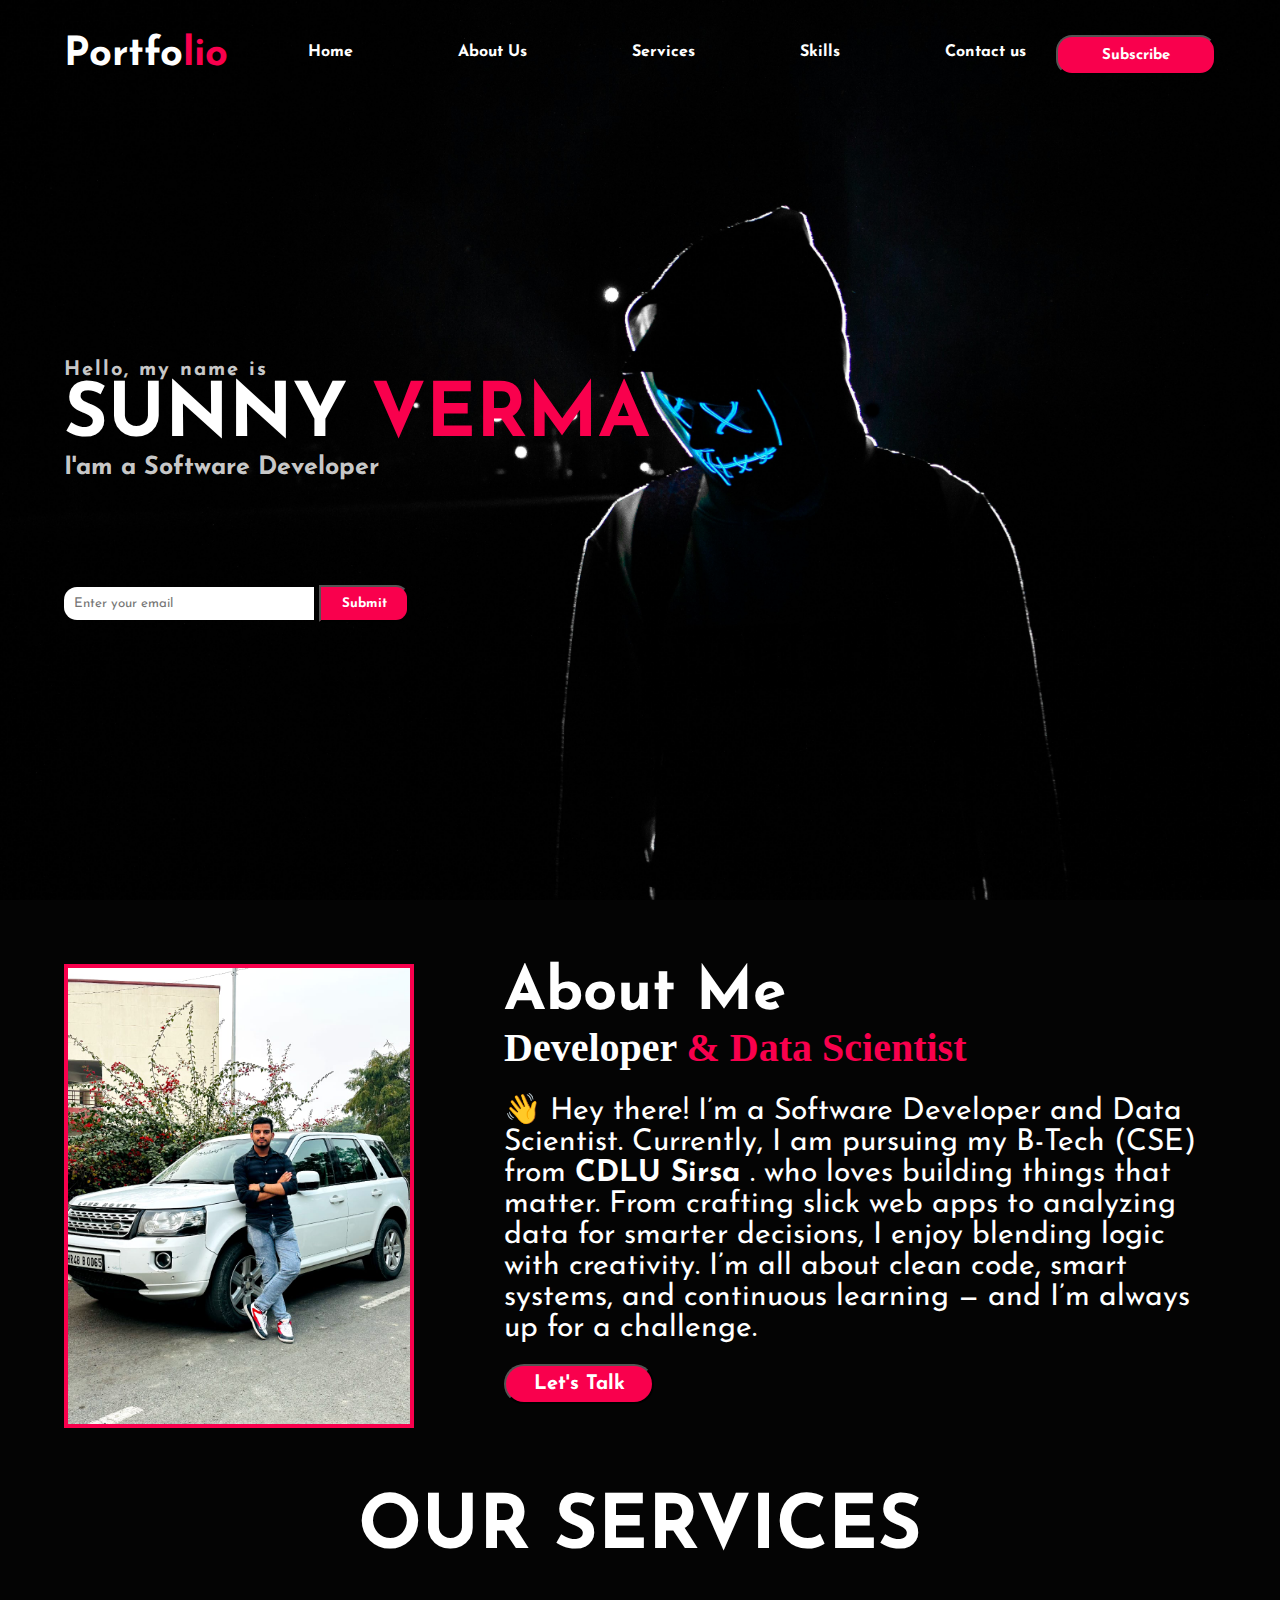
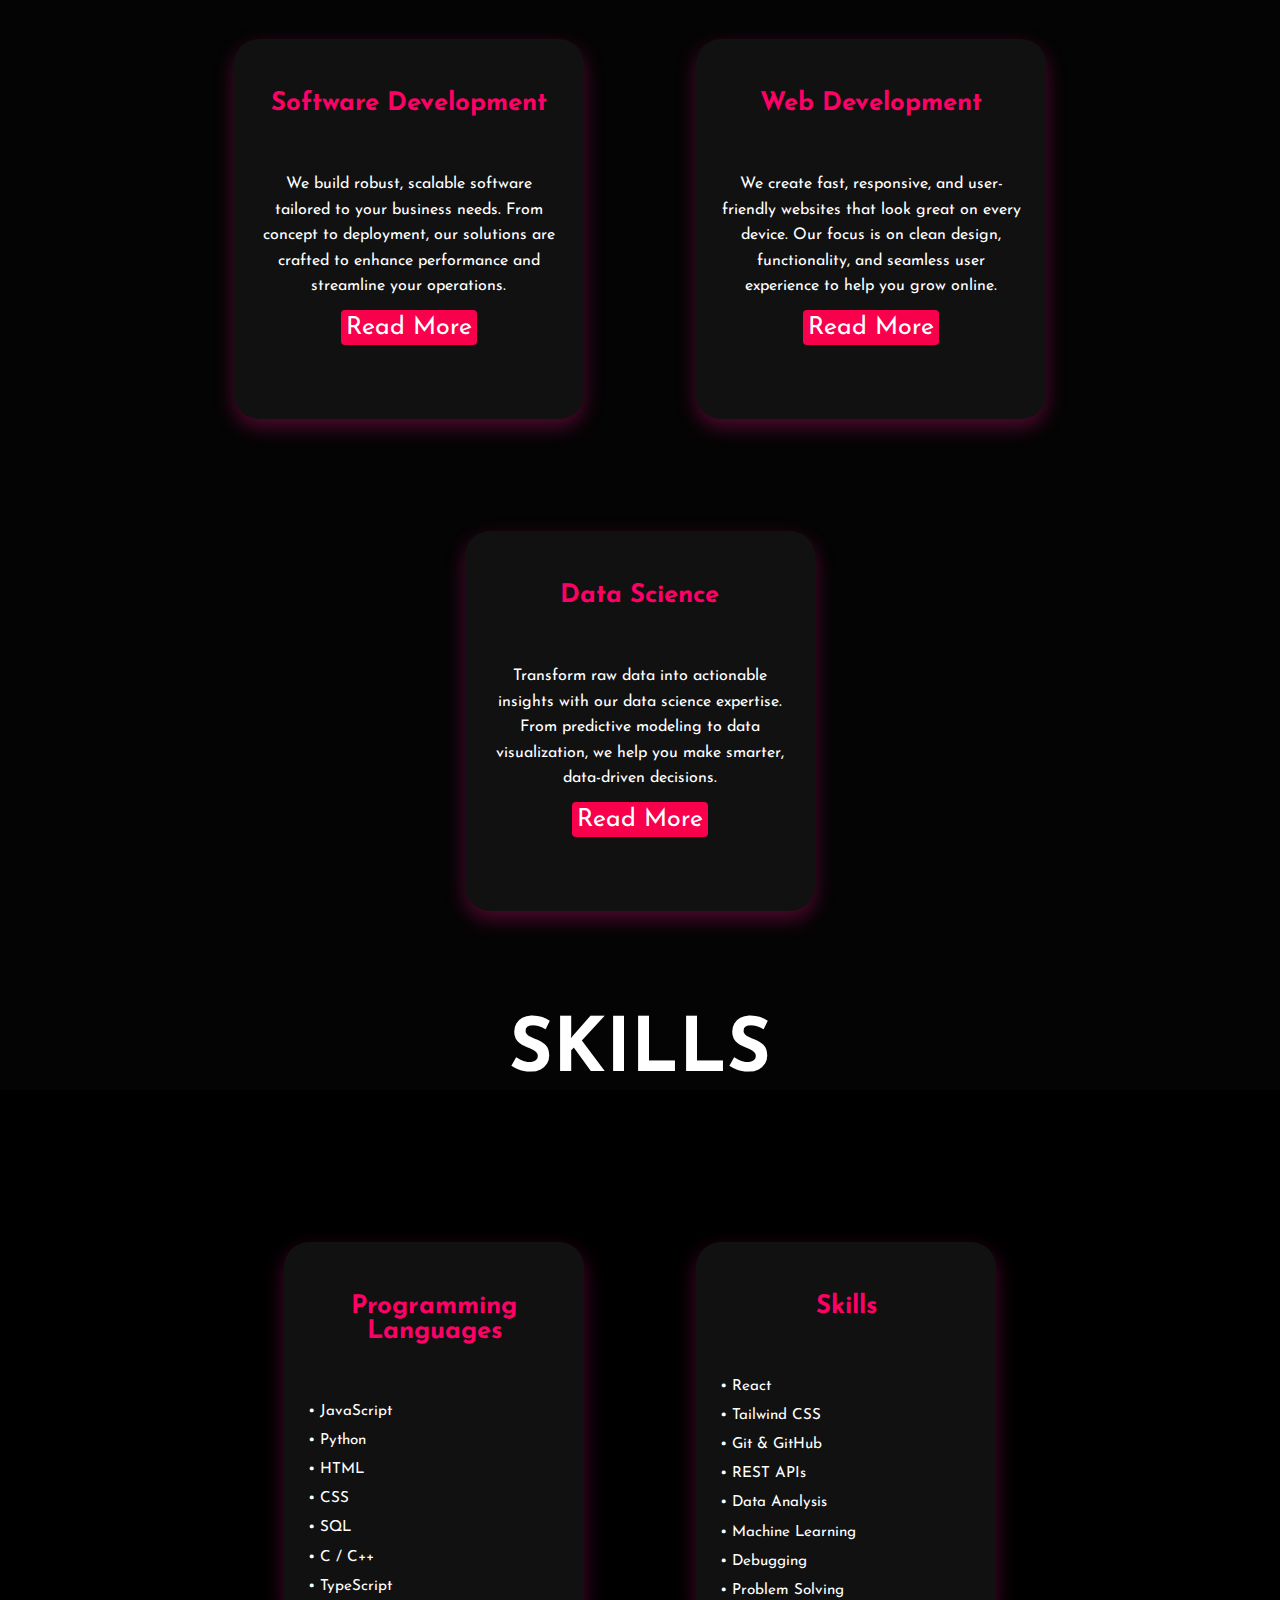
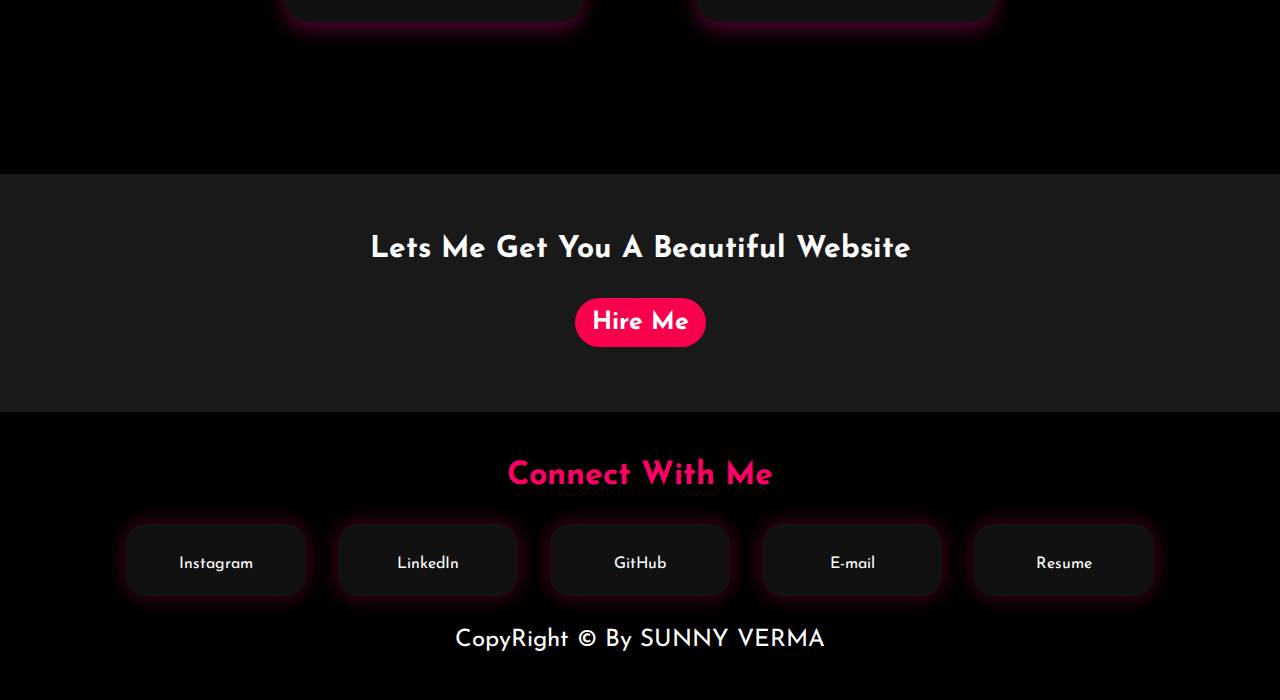
<file: index.html>
<!DOCTYPE html>
<html lang="en">

<head>
  <meta charset="UTF-8">
  <meta http-equiv="X-UA-Compatible" content="IE=edge">
  <meta name="viewport" content="width=\, initial-scale=1.0">
  <title>MY PORTFOLIO</title>
  <link rel="stylesheet" href="stylr.css">
  <link rel="preconnect" href="https://fonts.googleapis.com">
  <link rel="preconnect" href="https://fonts.gstatic.com" crossorigin>
  <link href="https://fonts.googleapis.com/css2?family=Josefin+Sans&display=swap" rel="stylesheet">
</head>

<body>
  <DIV class="hero">
    <nav>
      <ul>
        <h2 class="logo">Portfo<span>lio</span></h2>
        <li class="home_link"> <a href="">Home</a> </li>
        <li> <a href="#aboutPage">About Us</a></li>
        <li> <a href="#servicePage">Services</a></li>
        <li><a href="#Skillpage">Skills</a></li>

        <li> <a href="./index2.html">Contact us</a></li>

      </ul>
      <button class="btn"> <a href="#">Subscribe</a></button>
    </nav>
    <div class="content" location.href="#automatic-scroll" ;>
      <h4>Hello, my name is </h4>
      <h1>SUNNY <span>VERMA</span></h1>
      <h3>I'am a Software Developer</h3>

    </div>
    <div class="newslatter">
      <form action="">
        <input type="Email" name="" id="" placeholder="Enter your email">
        <button><a href="#">Submit</a></button>
      </form>
    </div>
  </DIV>


  <!-- about us THIS IS ABOUT ME THAT HOW YOU ARE DOING A GREAT DEAL -->
  <section class="about" id="aboutPage">
    <div class="main">
      <img src="my.jpg" alt="">
      <div class="about-text">
        <h2>About Me</h2>
        <h5>Developer <span>& Data Scientist </span></h5>

        <p> 👋 Hey there!
          I’m a Software Developer and Data Scientist. Currently, I am pursuing my B-Tech (CSE) from <b> CDLU Sirsa
          </b>. who loves building things that matter. From crafting slick web
          apps to analyzing data for smarter decisions, I enjoy blending logic with creativity. I’m all about clean
          code, smart systems, and continuous learning — and I’m always up for a challenge.
        </p>
        <button class="btnn">Let's Talk</button>
      </div>

    </div>
  </section>
  <!-- service -->
  <div class="service" id="servicePage">
    <div class="title">
      <h2>OUR SERVICES</h2>

    </div>
    <div class="box">
      <div class="card">
        <i class="fa-regular fa-bars"></i>
        <h5>Software Development</h5>
        <div class="pra">
          <p>We build robust, scalable software tailored to your business needs. From concept to deployment, our
            solutions are crafted to enhance performance and streamline your operations.

          </p>
          <p style="text-align:center ;">
            <a class="button" href="#">Read More</a>
          </p>
        </div>
      </div>
      <div class="card">
        <i class="fa-regular fa-bell"></i>
        <h5>Web Development</h5>
        <div class="pra">
          <p>We create fast, responsive, and user-friendly websites that look great on every device. Our focus is on
            clean design, functionality, and seamless user experience to help you grow online.

          </p>
          <p style="text-align:center ;">
            <a class="button" href="#">Read More</a>
          </p>
        </div>
      </div>
      <div class="card">
        <i class="fa-regular fa-user"></i>
        <h5>Data Science</h5>
        <div class="pra">
          <p>Transform raw data into actionable insights with our data science expertise. From predictive modeling to
            data visualization, we help you make smarter, data-driven decisions.

          </p>
          <p style="text-align:center ;">
            <a class="button" href="#">Read More</a>
          </p>
        </div>
      </div>
    </div><br><br>
  </div>
  <div class="service" id="servicePage">
    <div class="title">
    <a name="Skillpage">

      <h2>SKILLS</h2>

    </div>
    <section style="background-color: #000; padding: 3rem 0;">
      <div class="box">
        <div class="box">
          <!-- Programming Languages Card -->
          <div class="card">
            <h5>Programming Languages</h5>
            <div class="pra">
              <!-- <p>
              Here are the programming languages I work with regularly. These are the tools I use to bring ideas to life with clean, efficient, and scalable code.
            </p> -->
              <div style="margin-top: 1rem;">
                <p>• JavaScript</p>
                <p>• Python</p>
                <p>• HTML</p>
                <p>• CSS</p>
                <p>• SQL</p>
                <p>• C / C++</p>
                <p>• TypeScript</p>
              </div>
            </div>
          </div>

          <!-- Skills Card -->
          <div class="card">
            <h5>Skills</h5>
            <div class="pra">
              <!-- <p>
              These are some of the core skills I’ve developed through hands-on experience and projects across web, software, and data science domains.
            </p> -->
              <div style="margin-top: 1rem;">
                <p>• React</p>
                <p>• Tailwind CSS</p>
                <p>• Git & GitHub</p>
                <p>• REST APIs</p>
                <p>• Data Analysis</p>
                <p>• Machine Learning</p>
                <p>• Debugging</p>
                <p>• Problem Solving</p>
              </div>
            </div>
          </div>
        </div>

      </div>
    </section>


    <!-- COntact me -->
    <div class="contact">
      <p>Lets Me Get You A Beautiful Website</p>
      <h3><a class="buttonn" href="./index2.html"> Hire Me</a></h3>

    </div><br><br>
    <footer>
      <section class="social-section">
        <h2 class="social-heading">Connect With Me</h2>
        <div class="social-icons">
          <a href="https://instagram.com/sunny._.hr.20" target="_blank" class="social-card">
            <i class="fab fa-github"></i>
            <span>Instagram</span>
          </a>
          <a href="https://linkedin.com/in/sunny-verma-27707830b" target="_blank" class="social-card">
            <i class="fab fa-linkedin"></i>
            <span>LinkedIn</span>
          </a>
          <a href="https://github.com/Sunny1260" target="_blank" class="social-card">
            <i class="fab fa-twitter"></i>
            <span>GitHub</span>
          </a>
          <a href="mailto:sunnyverma1260@gmail.com?subject=Want to connect!" target="_blank" class="social-card">
            <i class="fab fa-Gmail"></i>
            <span>E-mail</span>
            <a href="https://drive.google.com/file/d/1FKpXrkJaNR3xxLe8TfZP_DcHBW-cX8uG/view?usp=sharing" target="_blank" class="social-card">
              <i class="fab fa-Resume"></i>
              <span>Resume</span>
            </a>
          </a>
        </div>
        <p class="copyright">CopyRight &copy; By SUNNY VERMA</p>
      </section>      
    </footer> 
</body>



</html>
</file>
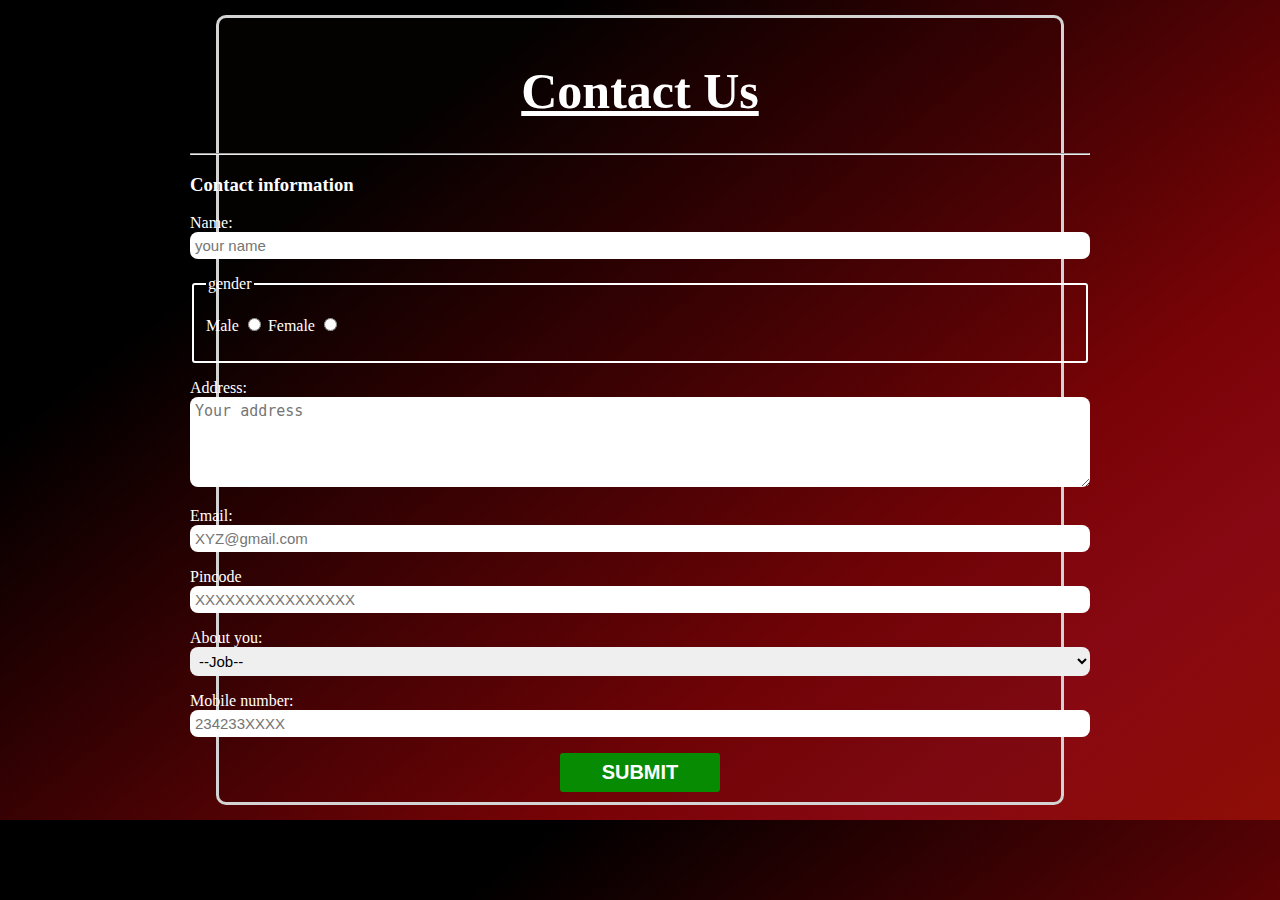
<file: index2.html>
<!DOCTYPE html>
<html lang="en">

<head>
    <meta charset="UTF-8">
    <meta http-equiv="X-UA-Compatible" content="IE=edge">
    <meta name="viewport" content="width=device-width, initial-scale=1.0">
    <title>Contact form</title>
    <style>
        * {
            box-sizing: border-box;
            color: #fff;
        }

        body {
            font-family: Verdana, Geneva, Tahoma, sans-series;
            margin: 15px 34px;
            background-color: black;
            display: flex;
            justify-content: center;
            align-items: center;
            flex-direction: column;
            background: rgb(0,0,0);
background: linear-gradient(142deg, rgba(0,0,0,1) 24%, rgba(121,3,6,1) 70%, rgba(135,8,18,1) 83%, rgba(142,13,6,1) 100%);
        }
        h1,h3{
            color: #fff;
        }
        .container {
            background-color: #240e0e1a;
            padding: 10px 20px;
            border: 3px solid lightgray;
            border-radius: 10px;
            width: 70%;
        }

        input[type="text"],
        input[type="email"],
        input[type="number"],
        input[type="date"],
        select,
        textarea {
            width: 100%;
            border-radius: 8px;
            /* border: 1px solid black; */
            padding: 5px;
            font-size: 15px;
            outline: none;
            border: none;
            padding: 5px;
            color: black;
        }

        fieldset {
            border-radius: 3px;
            border: 1px solid rgb(4, 4, 4);
        }

        #btn {
            background-color: rgb(7, 139, 3);
            color: white;
            font-size: 20px;
            border-radius: 3px;
            padding: 8px 10px;
            width: 20%;
            border: none;
            font-weight: 600;
        }
        #btn:hover{
            background-color: rgb(3, 103, 3);
        }

        .paytext {
            text-align: center;
            font-size: 50px;
            text-decoration: underline;
        }
        form{
            display: flex;
            justify-content: center;
            align-items: center;
            flex-direction: column;
        }
        .formContent{
            width: 100vh;
        }
        fieldset{
            border: 2px solid #fff;
            color: #fff;
        }
        textarea{
            max-width: 100%;
            min-width: 100%;
            max-height: 90px;
            min-height: 90px;
        }
        .op{
            color: black;
        }
    </style>

</head>

<body>

    <div class="container">
        <form action="">
            <div class="formContent">           
            <h1 class="paytext">Contact Us</h1>
            <hr>
            <h3>Contact information</h3>
            <p> Name: <input type="text" name="name" placeholder="your name"></p>
            <fieldset>
                <legend>gender</legend>
                <p>
                    Male <input type="radio" name="gender" id="male">
                    Female <input type="radio" name="gender" id="female">
                </p>
            </fieldset>
            <p>
                Address: <textarea name="address" placeholder="Your address" id="34" cols="30" rows="10"></textarea>
            </p>
            <p>
                Email: <input type="email" name="email" id="email" placeholder="XYZ@gmail.com">
            </p>
            <p>
                Pincode <input type="number" name="pin" placeholder="XXXXXXXXXXXXXXXX" id="pin">
            </p>
            <p>


            </p>
            <p>About you:
                <select name="card_type" id="card_type" >
                    <option class="op" value="paytm">--Job--</option>
                    <option class="op" value="fadu">Student</option>
                    <option class="op" value="hp">SDE</option>
                    <option class="op" value="visa">Web Devlovper</option>
                    <option class="op" value="mastercard">Android Devloper</option>
                </select>
            </p>
            <p>
                Mobile number: <input type="number" name="card_number" id="card_number " placeholder="234233XXXX">
            </p>
            
        </div>
            <input id="btn" type="submit" value="SUBMIT">
        </form>
    </div>
</body>

</html>
</file>
<file: stylr.css>
*{
    margin: 0px;
    padding: 0px;
    font-family: 'Josefin Sans', sans-serif;
    box-sizing: border-box;
}
html{
    scroll-behavior: smooth;  
}
.hero{
    /* height: 100px ; */
    /* width: 100px; */
    background-image: url(back2.jpg);
    width: 100%;
    height: 100vh;
 background-size: cover;
 background-position: center;
}
nav{
    display: flex;
    align-items:center ;
    justify-content: space-between;
    padding-top: 35px;

padding-left:5%;
padding-right: 5%;
}
.logo{
    color: white;
    /* padding: 25px 60px; */
    font-size: 40px;
    float: left;
}
.logo span{
    color: #f9004d;
}
nav ul li{
    list-style-type: none;
    /* float: left; */
    display: inline-block;
    padding: 9px 20px;
 margin-left: 60px;
    text-decoration: none;
}
nav ul li a{
    text-decoration: none;
    color: white;
    font-weight: bold;
    transition: .4s ease-in-out;
    
}
nav ul li a:hover{
    text-decoration: none;
    color: #f9004d;
    font-weight: bold;

}
.btn
{
    margin-left: 10px;
    background-color: #f9004d;
    color: white;
    width: 160px;
    height: 40px;
    border-radius: 16px;
    
}
.btn a{
    
    color: white;
    text-decoration: none;
    font-family: 'Josefin Sans', sans-serif;
   font-size: 15px;
   font-weight: bold;
   border: 2px solid transparent;

}
.btn:hover{
    transform: scale(1.1);
}
.content{
    color: white;

    position: absolute;
    left: 5%;
    top: 40%;
     /* font-size: 30px; */
}
h1{
    color: white;
    font-size: 75px;
} 
h3{
    color: rgba(255, 255, 255, 0.8);
    letter-spacing: 0px;
    font-size: 25px;

}
h4{
    color: rgba(255, 255, 255, 0.8);
    letter-spacing: 2px;
    font-size: 20px;
}
.content span{
color: #f9004d;
}
.newslatter{
    position: absolute;
    top: 65%;
    left: 5%;

}

.newslatter form input{
    width: 250px;
       max-width: 100%;
       padding: 10px;
       border-top-left-radius: 13px;
       border-bottom-left-radius: 13px;
       margin-right: 0px;
       border: none;
}
.newslatter form input:focus{
    outline: none;
    width: 250px;
       max-width: 100%;
       padding: 10px;
       border-top-left-radius: 13px;
       border-bottom-left-radius: 13px;
       margin-right: 0px;
       border: none;
}

.newslatter form button{
    width: 90px;
       max-width: 100%;
       padding: 10px;
       border-top-right-radius: 13px;
       border-bottom-right-radius: 13px;
       margin-left: 0px;
       background-color: #f9004d;
       color: white;


}

.newslatter form button a{
    color: white;
    text-decoration: none;
    font-weight: bold;
    border: 2px solid #f9004d;
    /* font-size: 12px; */
}
.about{
background-color: #040404;
}
.main{
    padding: 5%;
    display: flex;
    margin: 0px auto;
    justify-content: space-around;
    text-align: left;


}
.main img{
    margin: left 0px;
    width: 350px;
    border: 4px solid #f9004d;
}
.about-text{
    margin-left: 90px;
}
.about-text h2{
    color: white;
    font-size: 60px;
}


.about-text h5{
    color: white;
    font-size: 40px;
    font-family: 'Times New Roman', Times, serif;
    color: #ffffff;
    margin-bottom: 20px;
}
.about-text h5 span{
    color: #f9004d;
     font-size: 40px;
    font-family: 'Times New Roman', Times, serif;
   }
 .main .about-text p{
    color: white;
    font-size: 30px;
    
    color: #ffffff;

}
.about-text .btnn{
    background-color: #f9004d;
    width: 150px;
    height: 40px;
    border-radius: 25px;
    font-size: 20px;
    margin-top: 20px;
    color: #ffffff;
    font-weight:bold ;
    

}
.about-text .btnn:hover{
transform: scale(1.05);

}
.service{
    background: #040404;
}
.title h2{
    color: #ffffff;
    font-size: 75px;
width: 1130px;
margin: 0px auto;
text-align:center;
}
.box{
    display: flex;
    justify-content: center;
    align-items: center;
    min-height: 400px;
}
.card{
    height: 336px;
    width: 335px;
    padding: 20px 35px;
    background: #191919;
    margin: 40px;
    border-radius: 33px;
    color: #ffffff;
}
.card h5{
    text-align: center;
    justify-content: center;
    font-size: 32px;
    padding-bottom:40px ;
    padding-top: 20px;
    color: #f9004d;
}
.pra p{
justify-content: center;
text-align: center;
font-size: 20px;
margin-bottom: 30px;
}
.button{
    color: #ffffff;
justify-content: center;
text-align: center;
font-size: 25px;

background-color: #f9004d;
padding: 5px;
text-decoration: none;
border-radius: 4px;
}
.button:hover{
    transform:scale(1.1);
cursor: pointer;

}
.contact{
    padding-top: 60px;
width: 100%;
height: 300px;
background-color: #191919;
align-items: center;
display: flex;
flex-direction: column;
text-align: center ;
}
.contact p{
    color: #ffffff;
    font-size:30px ;
    font-weight: bold;
    margin-bottom:45px ;
}
.buttonn{
    background-color: #f9004d;
    padding: 12px 17px;
    border-radius: 33px;
    text-decoration: none;
    color: #ffffff;
}
footer{
    position: relative;
    width: 100%;
    height: 100px;
    background: #101010;
    display: flex;
    flex-direction:column ;
    align-items: center; 
    justify-content: center;
    color: #ffffff;
    /* font-size: 40px; */
}
.ig{
   font-size: 40px;
}
footer span a{
    color: #f9004d;
    text-decoration: none;
}
.end
{
    font-size: 22px;
}
.box {
  display: flex;
  flex-wrap: wrap;
  justify-content: center;
  gap: 2rem;
  max-width: 1200px;
  margin: 0 auto;
  padding: 2rem 1rem;
}

/* Make all cards the same size */
.card {
  background-color: #111;
  color: white;
  width: 30%; /* 3 cards per row */
  min-width: 300px;
  min-height: 380px;
  padding: 2rem 1.5rem;
  border-radius: 25px;
  box-shadow: 0 8px 20px rgba(255, 20, 147, 0.3);
  transition: transform 0.3s ease, box-shadow 0.3s ease;
  box-sizing: border-box;
}

.card:hover {
  transform: translateY(-8px);
  box-shadow: 0 12px 25px rgba(255, 20, 147, 0.5);
}

/* Typography tweaks */
.card h5 {
  font-size: 1.6rem;
  margin-bottom: 1rem;
  color: #ff0066;
}

.card .pra p {
  font-size: 1rem;
  line-height: 1.6;
  margin-bottom: 0.5rem;
}

/* Fix list-like spacing */
.card .pra div p {
  font-size: 0.95rem;
  margin: 0.3rem 0;
  text-align: left;
}
/* Font Awesome link (include in <head> if not already) */
@import url('https://cdnjs.cloudflare.com/ajax/libs/font-awesome/6.4.0/css/all.min.css');

/* Social Section Styling */
.social-section {
  background-color: #000;
  padding: 3rem 1rem;
  text-align: center;
  width: 100%;
}

.social-heading {
  color: #ff0066;
  font-size: 2rem;
  margin-bottom: 2rem;
}

/* Cards */
.social-icons {
  display: flex;
  justify-content: center;
  flex-wrap: wrap;
  gap: 2rem;
}

.social-card {
  background-color: #111;
  padding: 1.5rem 2rem;
  border-radius: 20px;
  text-decoration: none;
  color: white;
  width: 180px;
  transition: 0.3s;
  box-shadow: 0 0 20px rgba(255, 0, 102, 0.3);
  display: flex;
  flex-direction: column;
  align-items: center;
  gap: 0.5rem;
}

.social-card:hover {
  transform: translateY(-5px);
  box-shadow: 0 0 25px rgba(255, 0, 102, 0.6);
}

.social-card i {
  font-size: 2rem;
  color: #ff0066;
}
.copyright {
    text-align: center;
    width: 100%;
    background: #000;
    color: white;
    font-size: 24px;
    margin-top: 2rem;
    opacity: 1;
  }
</file>
